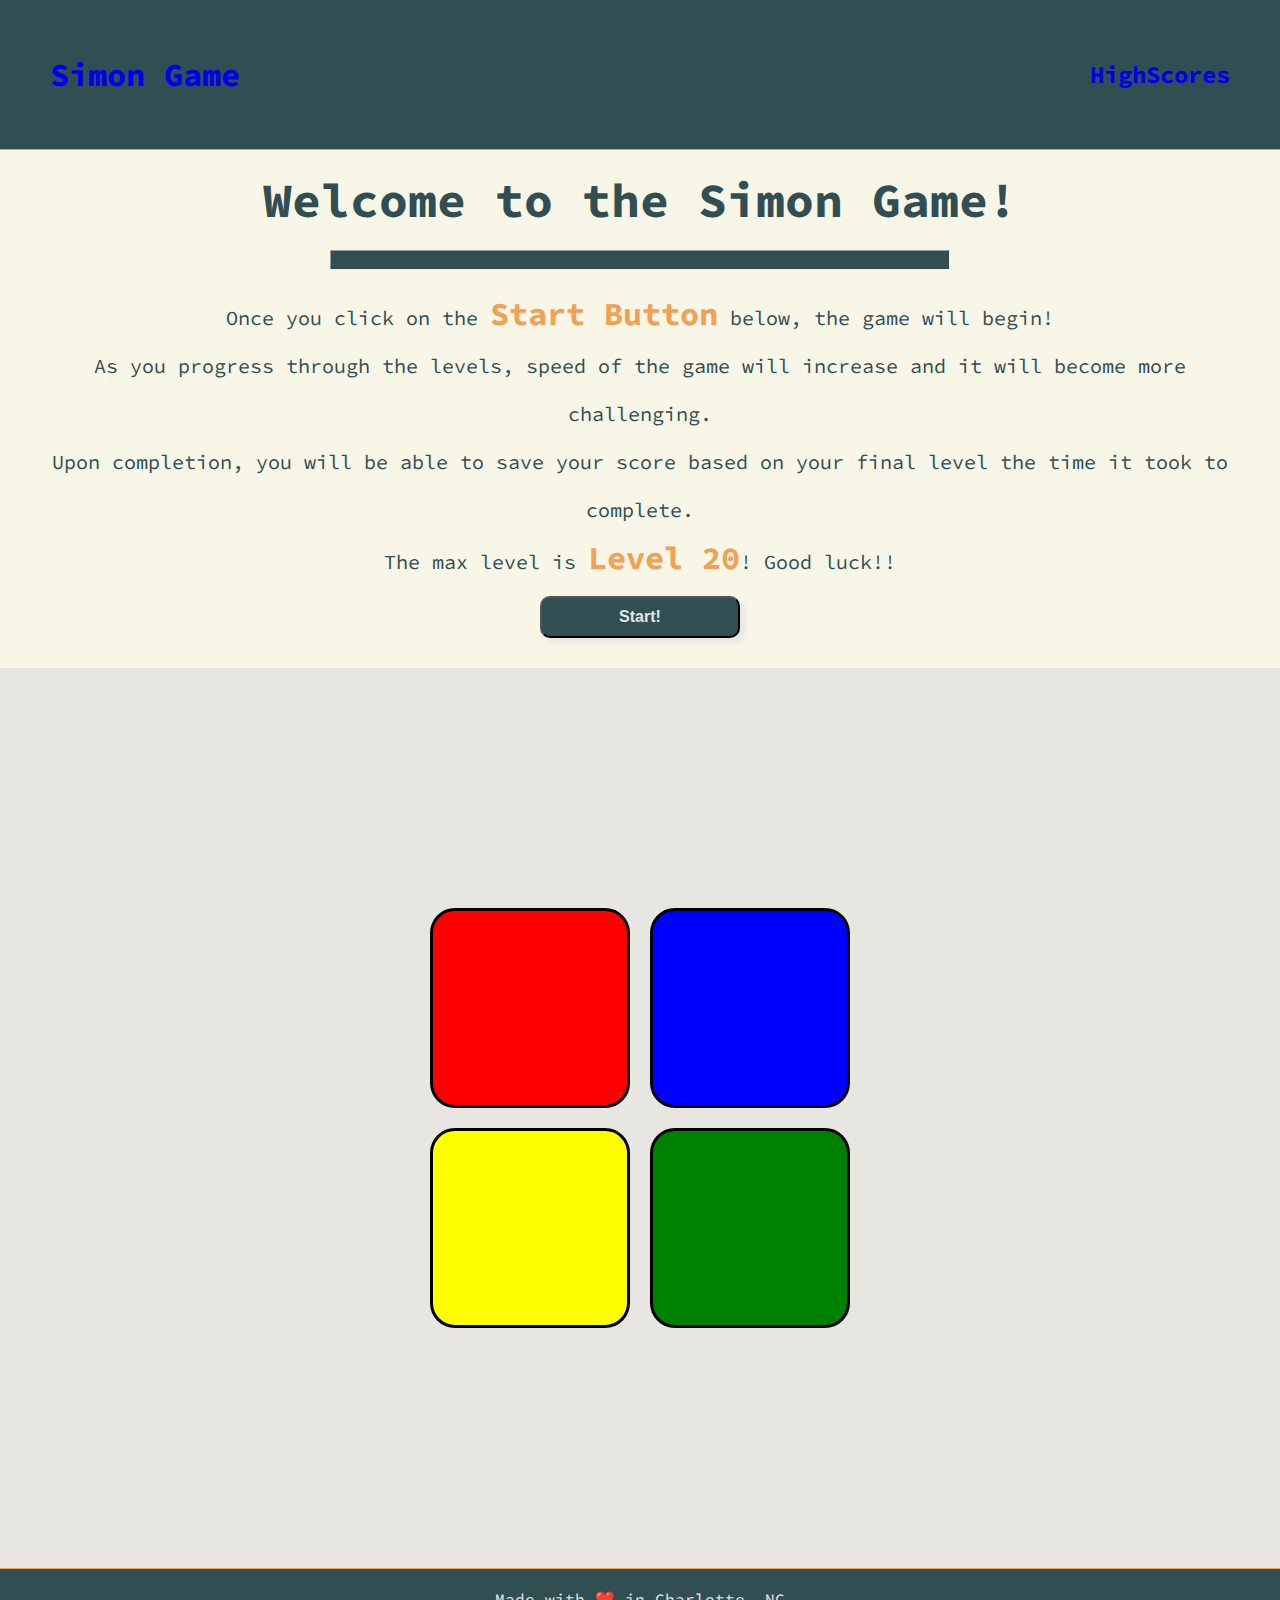
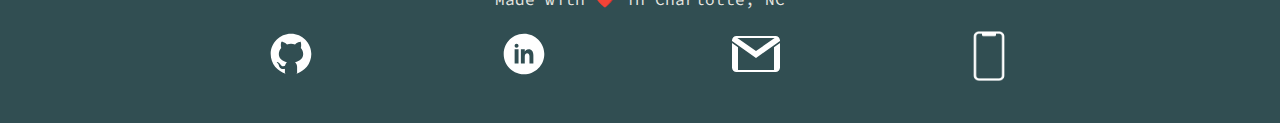
<file: index.html>
<!DOCTYPE html>

<html>

<head>
    <meta charset="utf-8">
    <meta http-equiv="X-UA-Compatible" content="IE=edge">
    <title>Simon Game!</title>
    <meta name="description" content="">
    <meta name="viewport" content="width=device-width, initial-scale=1">

    <!-- Bootstrap for easier media queries -->
    <link href="https://cdn.jsdelivr.net/npm/bootstrap@5.3.0-alpha3/dist/css/bootstrap.min.css" rel="stylesheet" integrity="sha384-KK94CHFLLe+nY2dmCWGMq91rCGa5gtU4mk92HdvYe+M/SXH301p5ILy+dN9+nJOZ" crossorigin="anonymous">

    <!-- Custom Style Sheet -->
    <link rel="stylesheet" href="assets/styleSheets/styles.css">

    <!-- Google Fonts -->
    <link rel="preconnect" href="https://fonts.googleapis.com">
    <link rel="preconnect" href="https://fonts.gstatic.com" crossorigin>
    <link
        href="https://fonts.googleapis.com/css2?family=IBM+Plex+Mono&family=Rubik+Mono+One&family=Source+Code+Pro:wght@400;700&display=swap"
        rel="stylesheet">

</head>

<body>

    <header>
        <h1><a href="index.html">Simon Game</a></h1>
        <a id="highscoresTableLink" href="">
            <a href="highscores.html">
                <h2>HighScores</h2>
            </a>
        </a>
    </header>

    <main>
        <!-- Introduction Seciton - greet and explain -->
        <section id="titleSection">
            <div id="titleContainer">
                <h1 id="titleElement">Welcome to the Simon Game!</h1>
                <hr>
                <p class="titleDescription">Once you click on the <strong>Start Button</strong> below, the game will
                    begin!
                </p>
                <p class="titleDescription">As you progress through the levels, speed of the game will increase and it
                    will
                    become more challenging.</p>
                <p class="titleDescription">Upon completion, you will be able to save your score based on your final level the time it took to complete.</p>

                <p class="titleDescription">The max level is <strong id="maxLevel">Level 20</strong>! Good luck!!</p>

                <div class="startButton">
                    <button id="startButton">Start!</button>
                </div>
            </div>
        </section>

        <!-- Game Container -->
        <section id="gameContainer">

                <h1 id="level"></h1>
                <div class="row top-row">
                    <div id="red" class="col game-tile"></div>
                    <div id="blue" class="col game-tile"></div>
                </div>
    
                <div class="row bottom-row">
                    <div id="yellow" class="col game-tile"></div>
                    <div id="green" class="col game-tile"></div>
                </div>
    
                <div class="gameTimer">
                    <p>Game Time: <span id="timer"></span></p>
                </div>
        </section>

        <!-- HighScores -->
        <section id="highscoresSection">
            <!-- User Score and Save -->
            <section id="userScore">
                <h1>You finished on level: <span id="userLevel"></span> in <span id="userTime"></span> seconds!</h1>

                <div class="initials-section">
                    <form id="initials-submit-form">
                        <p class="formEl">Enter your name:</p>
                        <input id="initialsInput" type="text" placeholder="" class="formEl">
                        <button id="initials-submit-btn" type="submit" class="btn formEl">Submit</button>
                    </form>
                    <p id="error"></p>
                </div>

            </section>

        </section>
    </main>

    <footer>
        <p class="footer-text">Made with ❤️ in Charlotte, NC</p>

        <div class="contact-links">

            <div class="contact-group contact-group-inner">
                <a target="_blank" href="https://github.com/Cjmoye30">
                    <img class="contact-icon-img" src="assets/icons/github-icon-white.svg" alt="github icon"></a>
                <a class="contact-text-link" href="https://github.com/Cjmoye30">Github</a>
            </div>

            <div class="contact-group contact-group-inner">
                <a target="_blank" href="https://www.linkedin.com/in/cambric-moye-30/">
                    <img class="contact-icon-img" src="assets/icons/linkedin-icon-white.svg" alt="linkedin icon"></a>
                <a class="contact-text-link" href="https://www.linkedin.com/in/cambric-moye-30">LinkedIn/</a>
            </div>

            <div class="contact-group contact-group-inner">
                <a target="_blank" href="mailto:Cjmoye30@gmail.com">
                    <img class="contact-icon-img" src="assets/icons/gmail-icon-white.svg" alt="gamil icon"></a>
                <a href=""></a>
                <a class="contact-text-link" href="mailto:Cjmoye30@gmail.com">Gmail</a>
            </div>

            <div class="contact-group phone-icon-group">
                <img src="assets/icons/iphone-icon-white.png" class="contact-icon-img" alt="mobile phone icon">
                <p class="phone-text contact-text-link">919-920-9701</p>
            </div>
        </div>
    </footer>

    <!-- JS Links -->
    <script src="https://cdn.jsdelivr.net/npm/bootstrap@5.3.0-alpha3/dist/js/bootstrap.bundle.min.js" integrity="sha384-ENjdO4Dr2bkBIFxQpeoTz1HIcje39Wm4jDKdf19U8gI4ddQ3GYNS7NTKfAdVQSZe" crossorigin="anonymous"></script>
    <script src="https://code.jquery.com/jquery-3.5.1.min.js"></script>
    <script src="index.js" async defer></script>
</body>

</html>
</file>
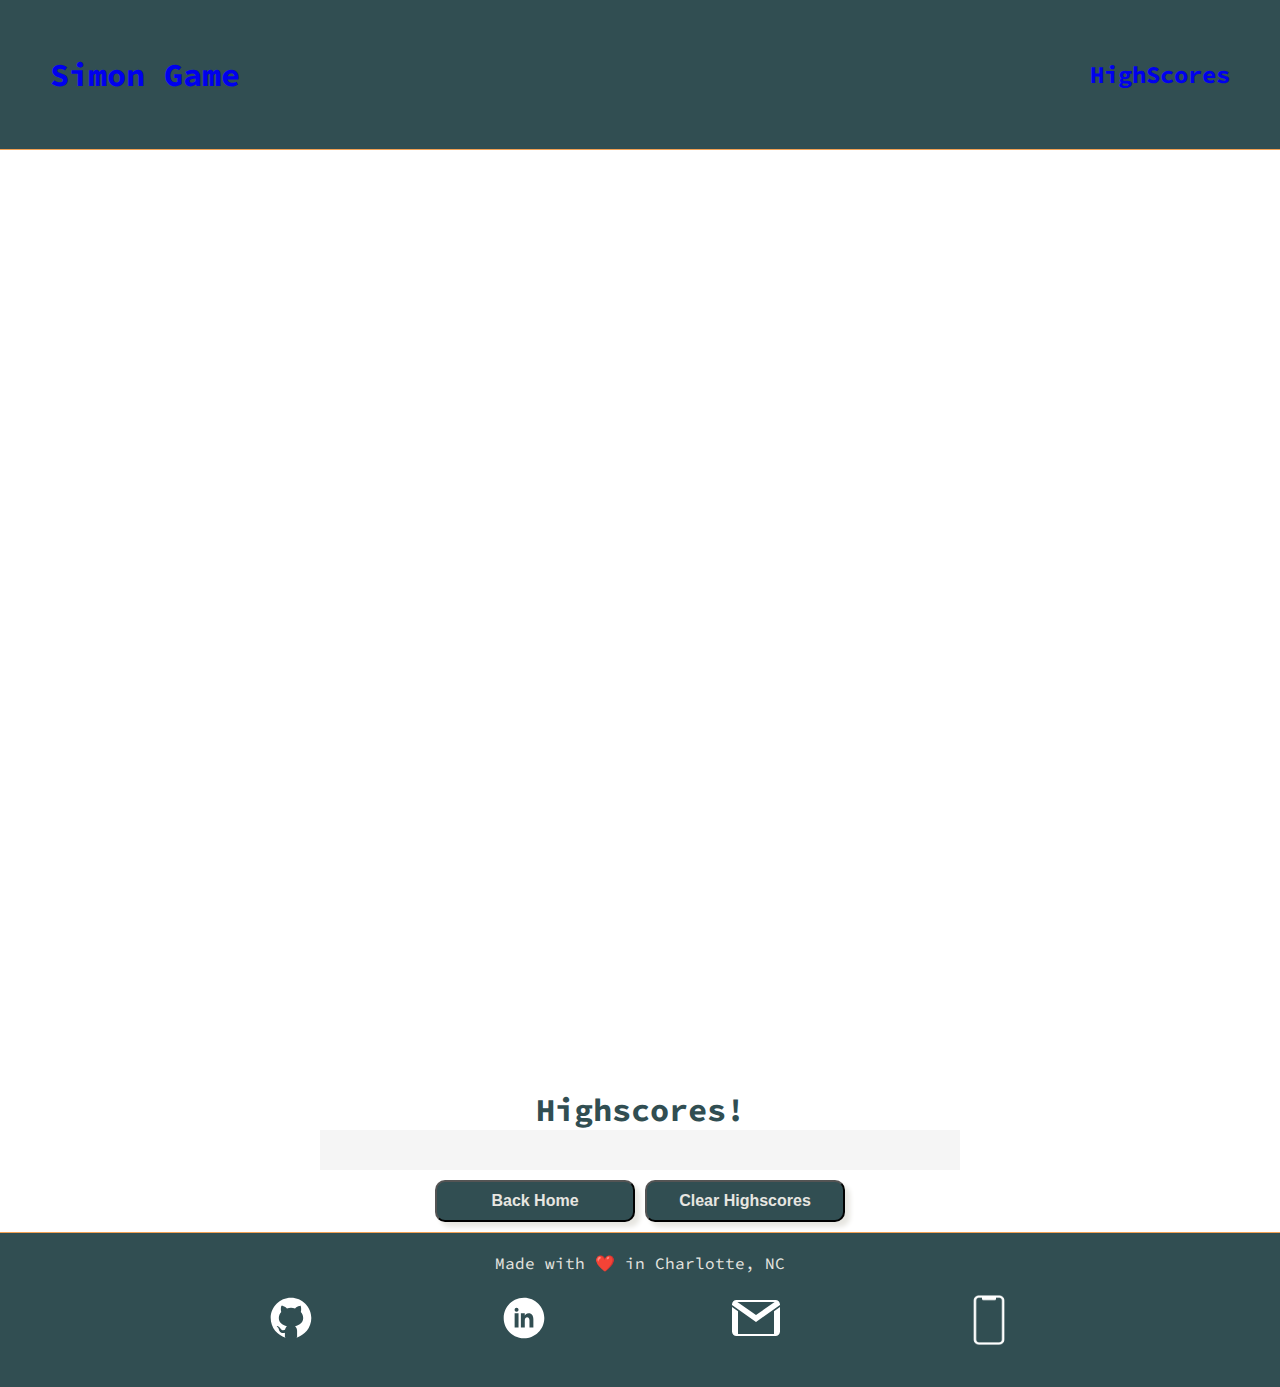
<file: highscores.html>
<!DOCTYPE html>
<html>

<head>
    <meta charset="utf-8">
    <meta http-equiv="X-UA-Compatible" content="IE=edge">
    <title>Simon: HighScores</title>
    <meta name="description" content="">
    <meta name="viewport" content="width=device-width, initial-scale=1">
    <link rel="stylesheet" href="assets/styleSheets/styles.css">

    <!-- Google Fonts -->
    <link rel="preconnect" href="https://fonts.googleapis.com">
    <link rel="preconnect" href="https://fonts.gstatic.com" crossorigin>
    <link
        href="https://fonts.googleapis.com/css2?family=IBM+Plex+Mono&family=Rubik+Mono+One&family=Source+Code+Pro:wght@400;700&display=swap"
        rel="stylesheet">

</head>

<body>

    <header>
        <h1><a href="index.html">Simon Game</a></h1>
        <a id="highscoresTableLink" href="">
            <a href="highscores.html">
                <h2>HighScores</h2>
            </a>
        </a>
    </header>

    <section id="highscoresPage"></section>
    <main>
        <div id="titleEl">
            <h1>Highscores!</h1>
        </div>
        <ul id="newHighscoreTable"></ul>
        <div class="closingLinks">
            <button id="backHome">Back Home</button>
            <button id="clearHS">Clear Highscores</button>
        </div>
    </main>

    <footer>
        <p class="footer-text">Made with ❤️ in Charlotte, NC</p>

        <div class="contact-links">

            <div class="contact-group contact-group-inner">
                <a target="_blank" href="https://github.com/Cjmoye30">
                    <img class="contact-icon-img" src="assets/icons/github-icon-white.svg" alt="github icon"></a>
                <a class="contact-text-link" href="https://github.com/Cjmoye30">Github</a>
            </div>

            <div class="contact-group contact-group-inner">
                <a target="_blank" href="https://www.linkedin.com/in/cambric-moye-30/">
                    <img class="contact-icon-img" src="assets/icons/linkedin-icon-white.svg" alt="linkedin icon"></a>
                <a class="contact-text-link" href="https://www.linkedin.com/in/cambric-moye-30">LinkedIn/</a>
            </div>

            <div class="contact-group contact-group-inner">
                <a target="_blank" href="mailto:Cjmoye30@gmail.com">
                    <img class="contact-icon-img" src="assets/icons/gmail-icon-white.svg" alt="gamil icon"></a>
                <a href=""></a>
                <a class="contact-text-link" href="mailto:Cjmoye30@gmail.com">Gmail</a>
            </div>

            <div class="contact-group phone-icon-group">
                <img src="assets/icons/iphone-icon-white.png" class="contact-icon-img" alt="mobile phone icon">
                <p class="phone-text contact-text-link">919-920-9701</p>
            </div>
        </div>
    </footer>
    <script src="https://code.jquery.com/jquery-3.5.1.min.js"></script>

    <script src="highscores.js" async defer></script>
</body>

</html>
</file>
<file: assets/styleSheets/styles.css>
/* 
-----Font Families-----
font-family: 'IBM Plex Mono', monospace;
font-family: 'Rubik Mono One', sans-serif;
font-family: 'Source Code Pro', monospace; 
*/

:root {
    --c1: #314E52;
    --c2: #F2A154;
    --c3: #F7F6E7;
    --c4: #E7E6E1;
}

* {
    margin: 0;
    padding: 0;
    box-sizing: border-box;
}

body {
    color: var(--c1);
    background-position: center;
    background-repeat: none;
    background-size: cover;
    font-family: 'Source Code Pro';
    width: 100%;
    margin: 0 auto;
}

/* Header Section */
header,
footer {
    display: flex;
    align-items: center;
    justify-content: space-between;
    height: 150px;
    background-color: var(--c1);
    color: var(--c4);
    padding: 0 50px;
}

a {
    text-decoration: none;
}

/* Header Pseudo */
a:visited {
    color: var(--c4);
    text-decoration: none;
}


header {
    border-bottom: 1px solid var(--c2);
}

footer {
    flex-direction: column;
    margin-bottom: 0;
    padding: 20px;
    border-top: 1px solid var(--c2);
}

#highscoresTable {
    text-decoration: none;
    color: var(--c4);
}

/* Title Container */
#titleSection {
    display: flex;
    align-items: center;
    justify-content: center;
    text-align: center;
    color: var(--c1);
    background-color: var(--c3);
    padding: 20px;
}

#titleElement {
    font-size: 3rem;
    width: 75%;
    margin: 0 auto;
}

hr {
    width: 50%;
    margin: 20px auto;
    color: var(--c1);
    height: 20px;
    background-color: var(--c1);
}

.titleDescription {
    font-size: 20px;
    line-height: 3rem;
}

strong {
    color: var(--c2);
    font-size: 2rem;
}

/* Main Content */
#level, .gameTimer {
    display: none;
    font-size: 30px;
    padding: 20px;
}

main {
    height: 100%;
    display: flex;
    flex-direction: column;
    align-items: center;
}

button {
    width: 200px;
    padding: 10px;
    margin: 10px 0;
    background-color: var(--c1);
    color: var(--c4);
    font-weight: bold;
    font-size: 16px;
    border-radius: 10px;
    box-shadow: 5px 5px 5px var(--c4);
}

/* Boxes */
.row {
    display: flex;
    width: 100%;
    height: auto;
    align-items: center;
    justify-content: center;
}

#gameContainer {
    text-align: center;
    display: flex;
    flex-direction: column;
    align-items: center;
    justify-content: center;
    min-height: 100vh;
    width: 100%;
    background-color: var(--c4);
    margin: 0 auto;
    padding: 50px 10px;
}

.game-tile {
    width: 200px;
    max-width: 400px;
    aspect-ratio: 1;
    margin: 10px;
    border: 3px solid black;
    border-radius: 25px;
}

#red {
    background-color: red;
}

#yellow {
    background-color: yellow;
}

#blue {
    background-color: blue;
}

#green {
    background-color: green;
}

.flash {
    background-color: black;
}


/* Highscores Section */
#error {
    text-align: center;
    display: none;
    font-size: 30px;
}

.formEl {
    font-size: 20px;
}

#initials-submit-form {
    display: flex;
    flex-direction: column;
    width: 300px;
    align-items: center;
    margin: 20px auto;
}

#initialsInput {
    margin: 10px;
    padding: 5px 0;
    line-height: 2rem;
}

#highscoresTable {
    list-style: none;
    display: flex;
    flex-direction: column;
    justify-content: space-evenly;
}

.highscoresEntry {
    display: flex;
    width: 400px;
    margin: 5px auto;
    justify-content: space-between;
}

.username {
    font-weight: bold;
}


#highscoresSection {
    min-height: 100vh;
    text-align: center;
    display: none;
}

/* Footer Section */
footer {
    text-align: center;
    height: auto;
}

/* Contact Info */
.contact-icon-img {
    height: 50px;
    width: 50px;
}

.contact-wrapper {
    display: flex;
    flex-direction: column;
    height: auto;
    flex-wrap: wrap;
}

.contact-group {
    display: flex;
    flex-direction: column;
    align-items: center;
    justify-content: center;
}


.contact-links {
    display: flex;
    flex-wrap: wrap;
    justify-content: space-around;
    text-align: center;
    padding: 20px 0px;
    align-items: center;
    margin: 0 auto;
    width: 75%;
}

.contact-text-link {
    display: none;
}

.contact-text-link,
.phone-text {
    font-size: 16px;
    font-weight: bold;
}

.phone-icon-group {
    position: relative;
}

.phone-text {
    position: absolute;
    display: none;
}

/* Effects for Phone Icon Only */
.phone-icon-group:hover .contact-icon-img {
    opacity: .2;
}

.phone-icon-group:hover .phone-text {
    display: block;
    opacity: 1;
}

/* Highscores */
#highscoresPage {
    min-height: 100vh;
    margin: 20px auto;
}
#newHighscoreTable {
    background-color: whitesmoke;
    width: 50%;
    padding: 20px;
}

.highscoresEntry {
    padding: 20px 0;
    border-bottom: 1px solid black;
    font-size: 18px;
    width: 100%;
}

/* ----- Media Queries ----- */
@media screen and (max-width: 768px) {

    body {
        margin: 0 auto;
    }

    main {
        width: 90%;
        margin-left: 0;
        margin-right: 0;
        min-width: 100%;
        margin: 0 auto;
        align-items: center;
        justify-content: center;
    }


    #titleSection {
        justify-content: center;
        width: 100%;
        margin: 0 auto;
        padding: 0px;
    }

    .titleDescription {
        font-size: 1rem;
        width: 100%;
        margin: 0 auto;
    }

    strong {
        font-size: 1.2rem;
    }

    header {
        font-size: 1.2rem;
        flex-direction: column;
        justify-content: center;
        padding: 0;
    }

    #titleElement {
        font-size: 2rem;
        padding: 0;
        margin: 0 auto;
    }

}

@media screen and (max-width: 768px) {

    #newHighscoreTable {
        background-color: whitesmoke;
        width: 90%;
        padding: 20px;
    }

    .closingLinks {
        display: flex;
        width: 90%;
        justify-content: space-around;
        flex-wrap: wrap;
    }
}
</file>
